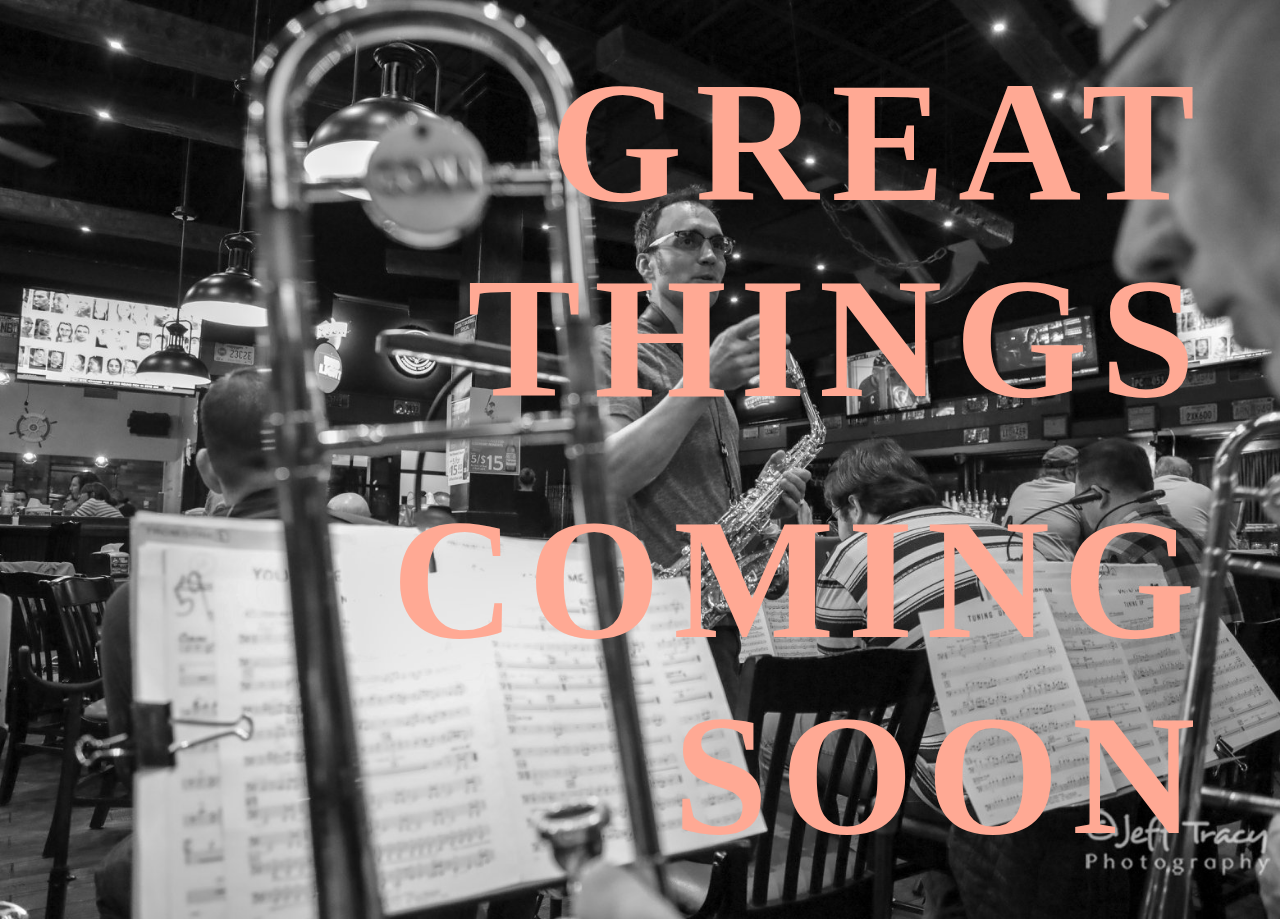
<file: index.html>
<!DOCTYPE html>
<html>
<head>
  <title>WNY Big Band</title>
  <style>
    body{background-color: #d1dee6;
         background-image: url("splash.jpg");
         background-repeat: no-repeat;
         background-size: cover;
    }
    h1{color: #ffa994;
       letter-spacing: 1vw;
       margin: 5vh 5vw;
       text-align: right;
       font-size: 128pt;
    }
  </style>
</head>
<body>
  <h1>GREAT THINGS</h1><h1>COMING SOON</h1>
</body>
</html>
</file>
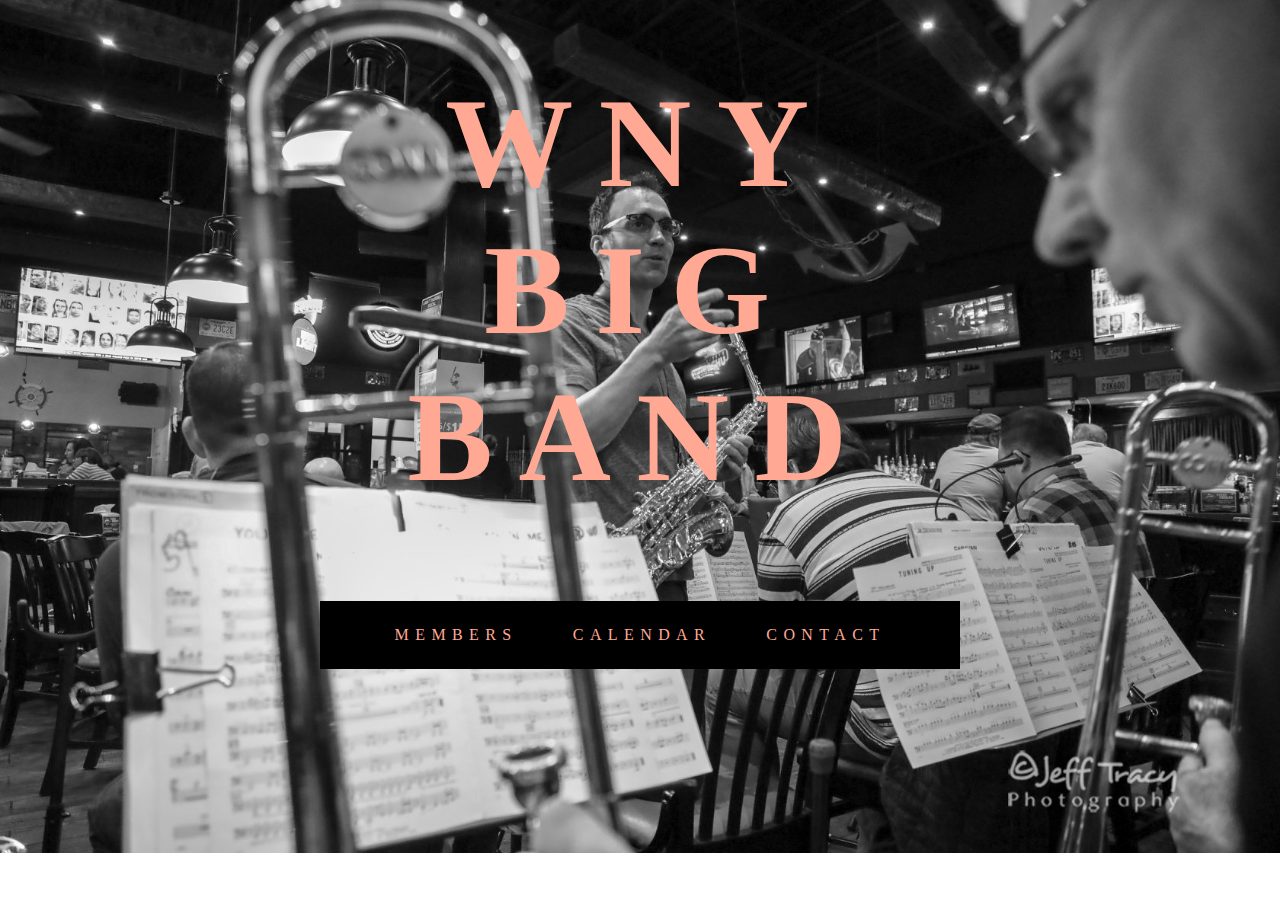
<file: .index.html>
<!DOCTYPE html>
<html>
<head>
  <title>WNY Big Band</title>
  <script src="https://ajax.googleapis.com/ajax/libs/jquery/3.3.1/jquery.min.js"></script>
  <link rel="stylesheet" href="style.css"/>
  <meta name="viewport" content="initial-scale=1.0"/>
  <meta charset="utf-8"/>
</head>
<body>
  <!-- BEGIN container -->
  <div id="primContainer">
    <!-- BEGIN splash -->
    <div id="splash">
      <h1 id="primHead">WNY</br>BIG</br>BAND</h1> 
    <!-- END splash -->
    </div>
    <!-- BEGIN primNav -->
    <div id="primNav">
      <ul>
        <li><a href="bios.html">MEMBERS</a></li>
        <li><a href="calendar.html">CALENDAR</a></li>
        <li><a href="contact.html">CONTACT</a></li>
      </ul>
    <!-- END primNav -->
    </div>
  <!-- END container -->
  </div>
</body>
</html>
</file>
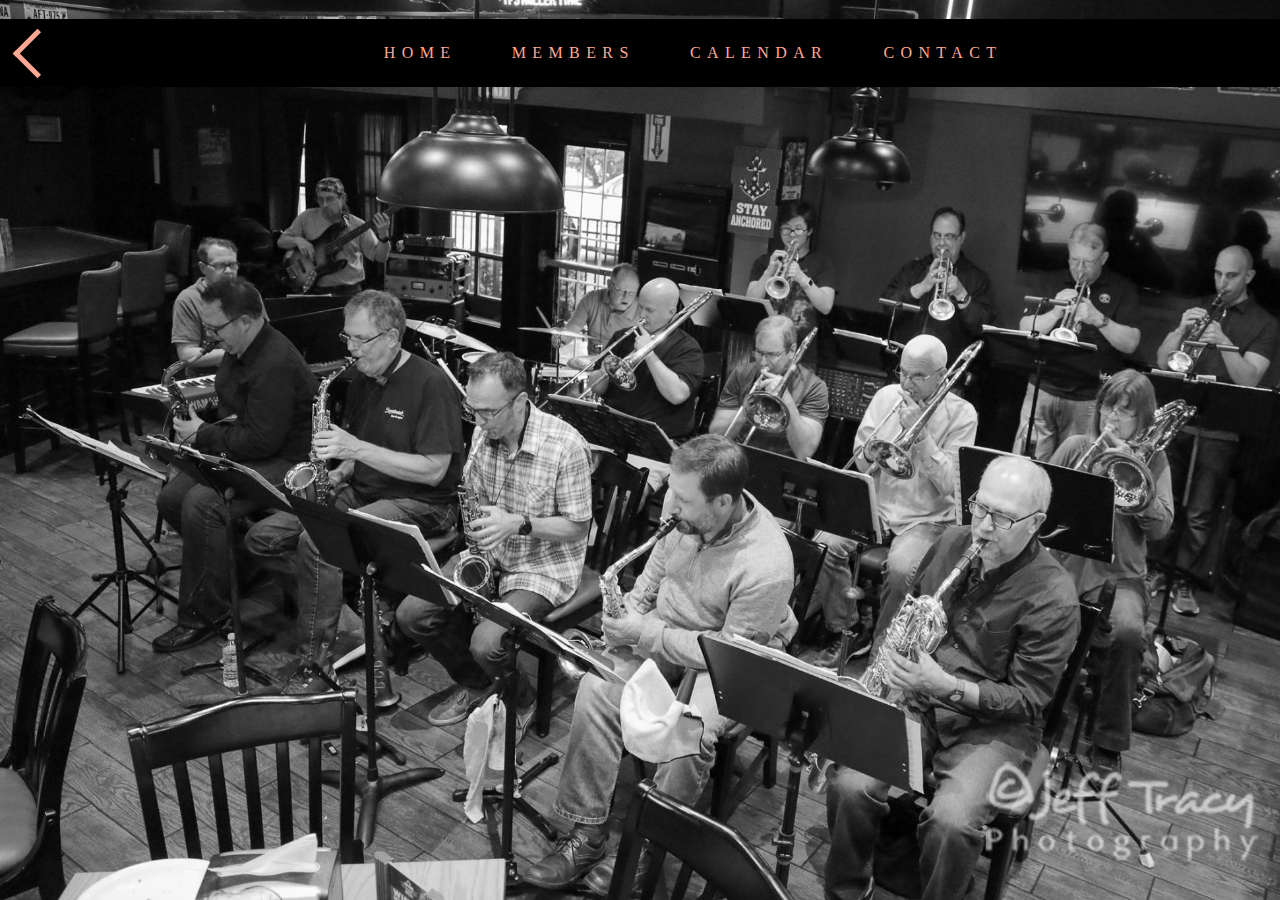
<file: bios.html>
<!DOCTYPE html>
<html>
<head>
  <title>WNY Big Band</title>
  <script src="https://ajax.googleapis.com/ajax/libs/jquery/3.3.1/jquery.min.js"></script>
  <link rel="stylesheet" href="style.css"/>
  <meta name="viewport" content="initial-scale=1.0"/>
  <meta charset="utf-8"/>
</head>
<body id="bioBody">
  <!-- BEGIN container -->
  <div id="container">
    <!-- BEGIN splash -->
    <div id="splash">
    <!-- END splash -->
    </div>
    <!-- BEGIN primNav -->
    <div id="secNav">
      <ul>
        <li><a href=".index.html"><div id="backArrow"></div></a></li>
        <li><a href=".index.html">HOME</a></li>
        <li><a href="bios.html">MEMBERS</a></li>
        <li><a href="calendar.html">CALENDAR</a></li>
        <li><a href="contact.html">CONTACT</a></li>
      </ul>
    <!-- END primNav -->
    </div>
    <!-- BEGIN content -->
    <div id="content">
      <h3 id="biosName"></h3>
      <p id="biosBio"></p>

    <!-- END content -->
  <!-- END container -->
  </div>
<script>
$.getJSON("bios.json", function(json) {
    console.log(json); // this will show the info it in firebug console
});
</script>
</body>
</html>
</file>
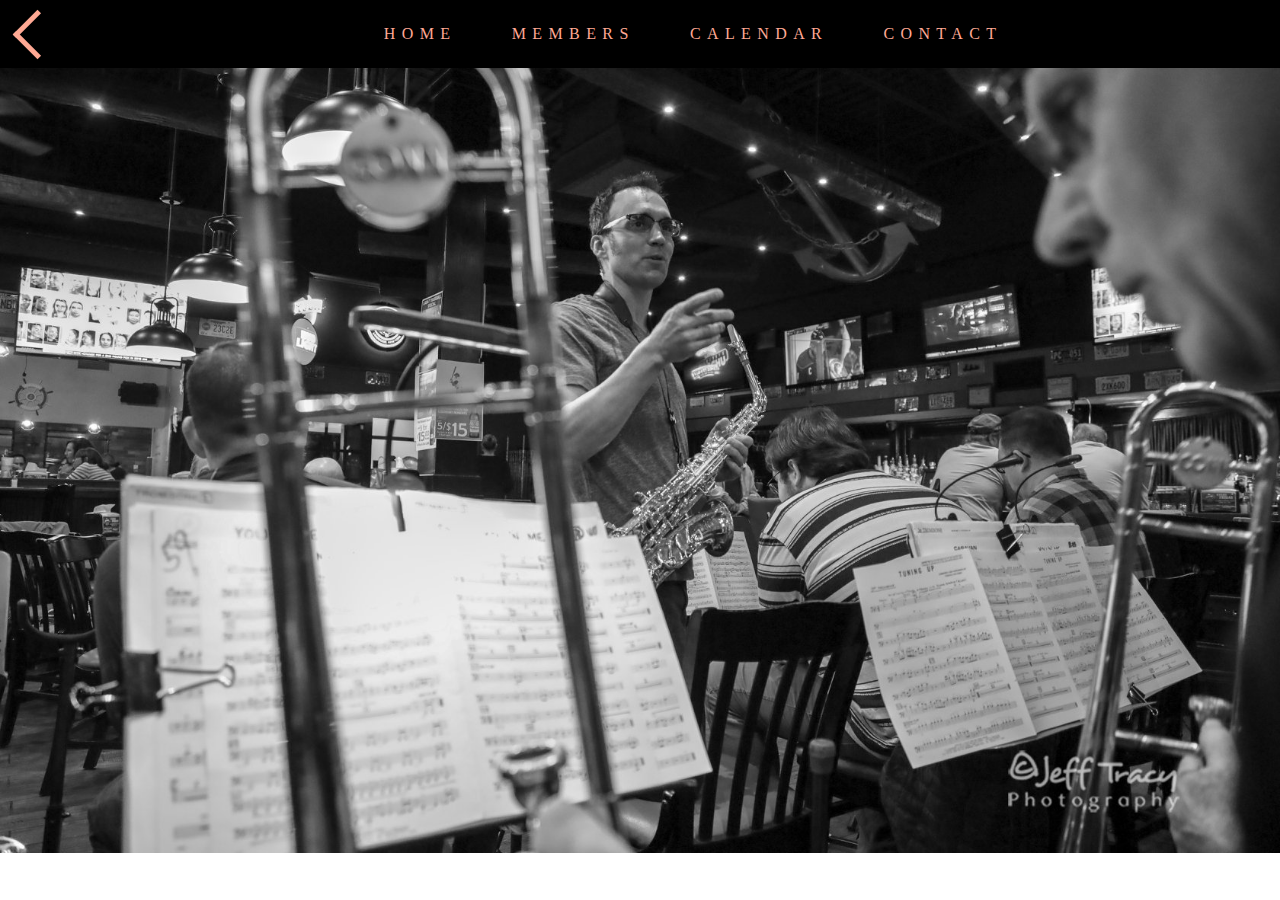
<file: calendar.html>
<!DOCTYPE html>
<html>
<head>
  <title>WNY Big Band</title>
  <script src="https://ajax.googleapis.com/ajax/libs/jquery/3.3.1/jquery.min.js"></script>
  <link rel="stylesheet" href="style.css"/>
  <meta name="viewport" content="initial-scale=1.0"/>
  <meta charset="utf-8"/>
</head>
<body>
  <!-- BEGIN container -->
  <div id="container">
    <!-- BEGIN splash -->
    <div id="splash">
    <!-- END splash -->
    </div>
    <!-- BEGIN primNav -->
    <div id="secNav">
      <ul>
        <li><a href=".index.html"><div id="backArrow"></div></a></li>
        <li><a href=".index.html">HOME</a></li>
        <li><a href="bios.html">MEMBERS</a></li>
        <li><a href="calendar.html">CALENDAR</a></li>
        <li><a href="contact.html">CONTACT</a></li>
      </ul>
    <!-- END primNav -->
    </div>
  <!-- END container -->
  </div>
</body>
</html>
</file>
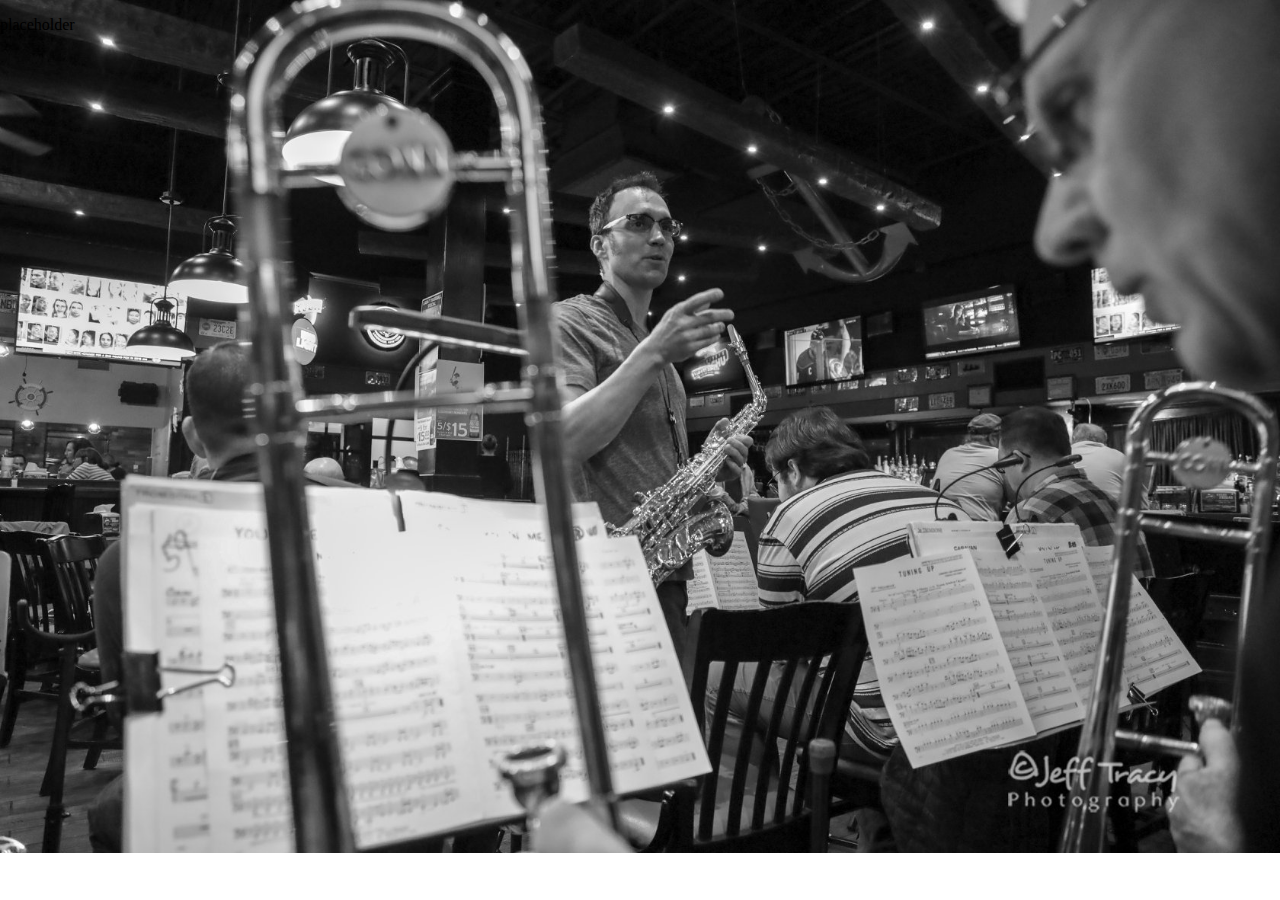
<file: indexWIP.html>
<!DOCTYPE html>
<html>
<head>
  <title>WNY Big Band</title>
  <script src="https://ajax.googleapis.com/ajax/libs/jquery/3.3.1/jquery.min.js"></script>
  <link rel="stylesheet" href="style.css"/>
  <meta name="viewport" content="initial-scale=1.0"/>
  <meta charset="utf-8"/>
</head>
<body>
  <!-- BEGIN container -->
  <div id="container">
    <!-- BEGIN splash -->
    <div id="splash">
      <p>placeholder</p> 
    <!-- END splash -->
    </div>
    <!-- BEGIN primNav -->
    <div id="primNav">
    <!-- END primNav -->
    </div>
  <!-- END container -->
  </div>
</body>
</html>
</file>
<file: style.css>
/* style consistent with mobile and desktop */
body {
margin: 0;
background-image: url("splash.jpg");
background-repeat: no-repeat;
background-size: cover;
max-height: 100vh;
max-width: 100vw;
}

body#bioBody {
margin: 0;
background-image: url("bios.jpg");
background-repeat: no-repeat;
background-size: cover;
background-attachment: fixed;
}

a, a:visited, a:hover {
text-decoration: none;
color: #ffa994;
}

#primContainer {
margin: -20px 0 0 0;
padding: 10vh 0 0 0;
}

#container {
margin: 0 0 0 0;
}

#splash {

}

#primHead {
color: #ffa994;
text-align: center;
}

#primNav, #secNav {
background-color: black;
text-align: center;
}

#primNav ul, #secNav ul {
margin: 0;
padding: 0 1vw;
text-align: center;
}

#primNav ul li, #secNav ul li{
display: inline;
}

#backArrow {
border: solid;
color: #ffa994;
border-width: 0 5px 5px 0;
float: left;
margin: -8px 0 0 20px;
padding: 15px;
transform: rotate(135deg);
-webkit-transform: rotate(135deg);
}

/* desktop style */
@media only screen and (min-width: 1000px) {
#splash {

}

#primHead {
color: #ffa994;
font-size: 10vw;
letter-spacing: 2vw;
text-align: center;
margin: 0 auto;
}

#primNav, #secNav {
text-align: center;
}

#primNav {
min-width: 500px;
width: 50vw; 
margin: 10vh auto 0 auto;
}

#secNav {
width: 100%;
margin: 0;
position: fixed;
}

#primNav ul, #secNav ul {
margin: 0;
padding: 25px 0;
}

#primNav ul li, #secNav ul li {
display: inline;
letter-spacing: 0.5vw;
margin: 0 2vw;
}
}
/* end desktop style */

/* mobile style */
@media only screen and (max width: 1000px) {



}
</file>
